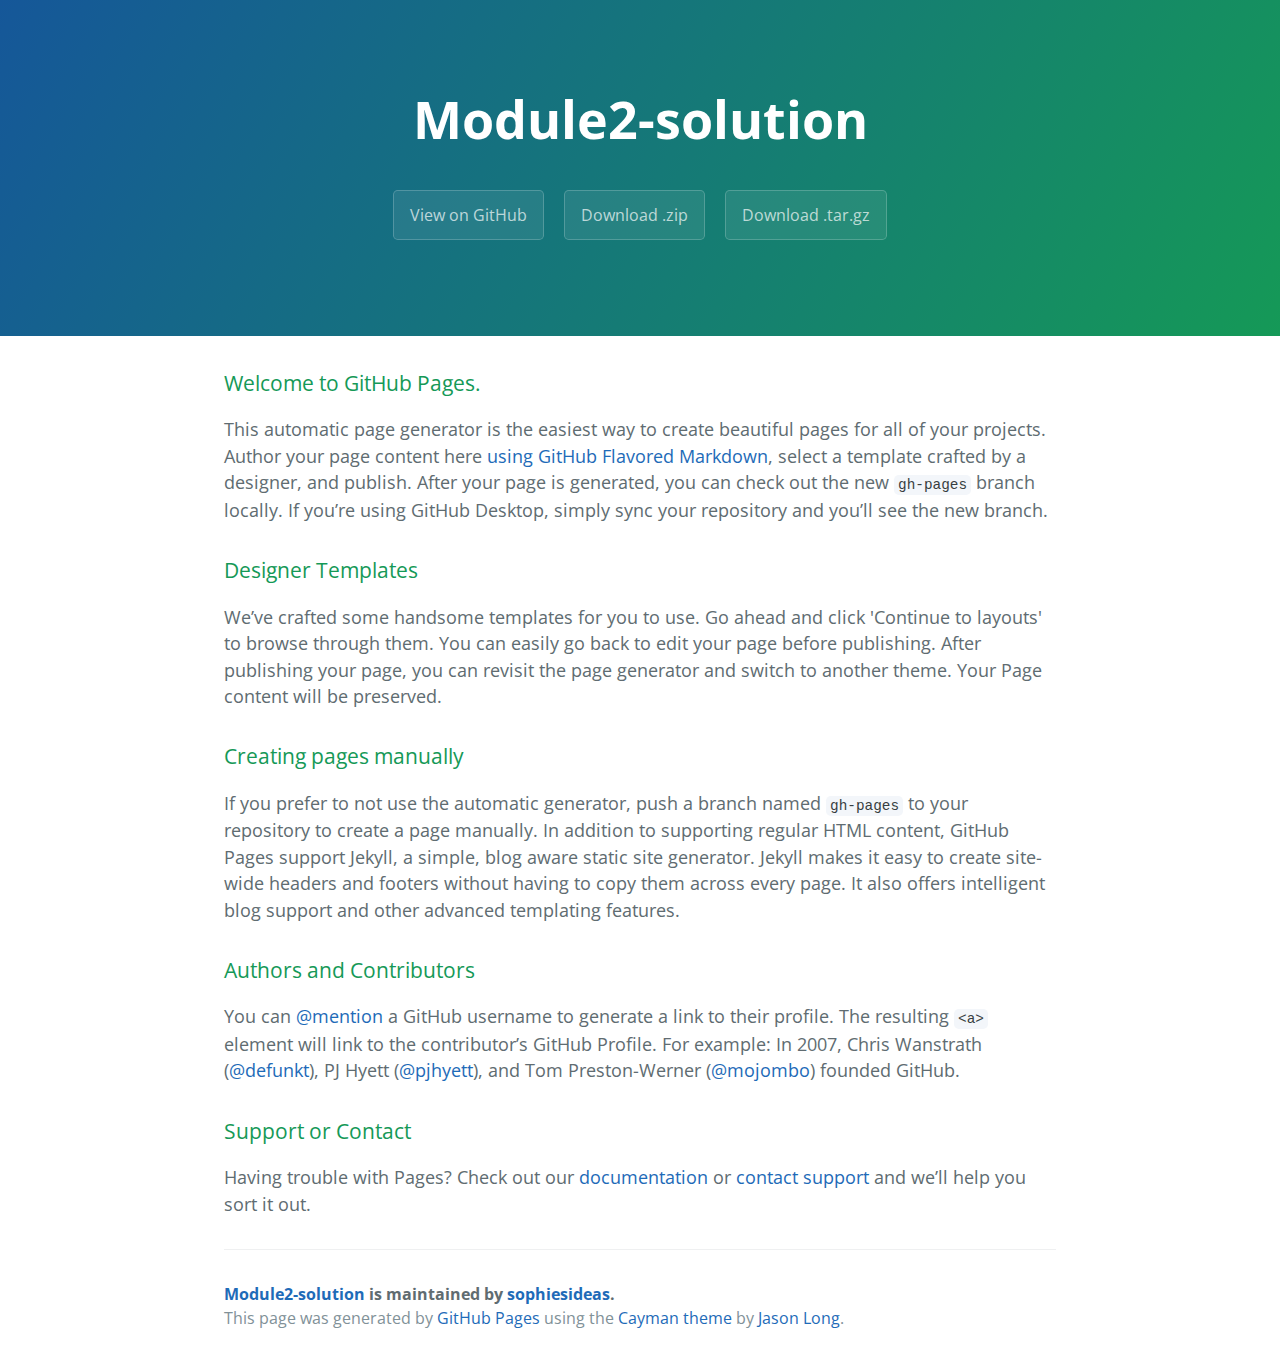
<file: index.html>
<!DOCTYPE html>
<html lang="en-us">
  <head>
    <meta charset="UTF-8">
    <title>Module2-solution by sophiesideas</title>
    <meta name="viewport" content="width=device-width, initial-scale=1">
    <link rel="stylesheet" type="text/css" href="stylesheets/normalize.css" media="screen">
    <link href='https://fonts.googleapis.com/css?family=Open+Sans:400,700' rel='stylesheet' type='text/css'>
    <link rel="stylesheet" type="text/css" href="stylesheets/stylesheet.css" media="screen">
    <link rel="stylesheet" type="text/css" href="stylesheets/github-light.css" media="screen">
  </head>
  <body>
    <section class="page-header">
      <h1 class="project-name">Module2-solution</h1>
      <h2 class="project-tagline"></h2>
      <a href="https://github.com/sophiesideas/module2-solution" class="btn">View on GitHub</a>
      <a href="https://github.com/sophiesideas/module2-solution/zipball/master" class="btn">Download .zip</a>
      <a href="https://github.com/sophiesideas/module2-solution/tarball/master" class="btn">Download .tar.gz</a>
    </section>

    <section class="main-content">
      <h3>
<a id="welcome-to-github-pages" class="anchor" href="#welcome-to-github-pages" aria-hidden="true"><span aria-hidden="true" class="octicon octicon-link"></span></a>Welcome to GitHub Pages.</h3>

<p>This automatic page generator is the easiest way to create beautiful pages for all of your projects. Author your page content here <a href="https://guides.github.com/features/mastering-markdown/">using GitHub Flavored Markdown</a>, select a template crafted by a designer, and publish. After your page is generated, you can check out the new <code>gh-pages</code> branch locally. If you’re using GitHub Desktop, simply sync your repository and you’ll see the new branch.</p>

<h3>
<a id="designer-templates" class="anchor" href="#designer-templates" aria-hidden="true"><span aria-hidden="true" class="octicon octicon-link"></span></a>Designer Templates</h3>

<p>We’ve crafted some handsome templates for you to use. Go ahead and click 'Continue to layouts' to browse through them. You can easily go back to edit your page before publishing. After publishing your page, you can revisit the page generator and switch to another theme. Your Page content will be preserved.</p>

<h3>
<a id="creating-pages-manually" class="anchor" href="#creating-pages-manually" aria-hidden="true"><span aria-hidden="true" class="octicon octicon-link"></span></a>Creating pages manually</h3>

<p>If you prefer to not use the automatic generator, push a branch named <code>gh-pages</code> to your repository to create a page manually. In addition to supporting regular HTML content, GitHub Pages support Jekyll, a simple, blog aware static site generator. Jekyll makes it easy to create site-wide headers and footers without having to copy them across every page. It also offers intelligent blog support and other advanced templating features.</p>

<h3>
<a id="authors-and-contributors" class="anchor" href="#authors-and-contributors" aria-hidden="true"><span aria-hidden="true" class="octicon octicon-link"></span></a>Authors and Contributors</h3>

<p>You can <a href="https://help.github.com/articles/basic-writing-and-formatting-syntax/#mentioning-users-and-teams" class="user-mention">@mention</a> a GitHub username to generate a link to their profile. The resulting <code>&lt;a&gt;</code> element will link to the contributor’s GitHub Profile. For example: In 2007, Chris Wanstrath (<a href="https://github.com/defunkt" class="user-mention">@defunkt</a>), PJ Hyett (<a href="https://github.com/pjhyett" class="user-mention">@pjhyett</a>), and Tom Preston-Werner (<a href="https://github.com/mojombo" class="user-mention">@mojombo</a>) founded GitHub.</p>

<h3>
<a id="support-or-contact" class="anchor" href="#support-or-contact" aria-hidden="true"><span aria-hidden="true" class="octicon octicon-link"></span></a>Support or Contact</h3>

<p>Having trouble with Pages? Check out our <a href="https://help.github.com/pages">documentation</a> or <a href="https://github.com/contact">contact support</a> and we’ll help you sort it out.</p>

      <footer class="site-footer">
        <span class="site-footer-owner"><a href="https://github.com/sophiesideas/module2-solution">Module2-solution</a> is maintained by <a href="https://github.com/sophiesideas">sophiesideas</a>.</span>

        <span class="site-footer-credits">This page was generated by <a href="https://pages.github.com">GitHub Pages</a> using the <a href="https://github.com/jasonlong/cayman-theme">Cayman theme</a> by <a href="https://twitter.com/jasonlong">Jason Long</a>.</span>
      </footer>

    </section>

  
  </body>
</html>
</file>
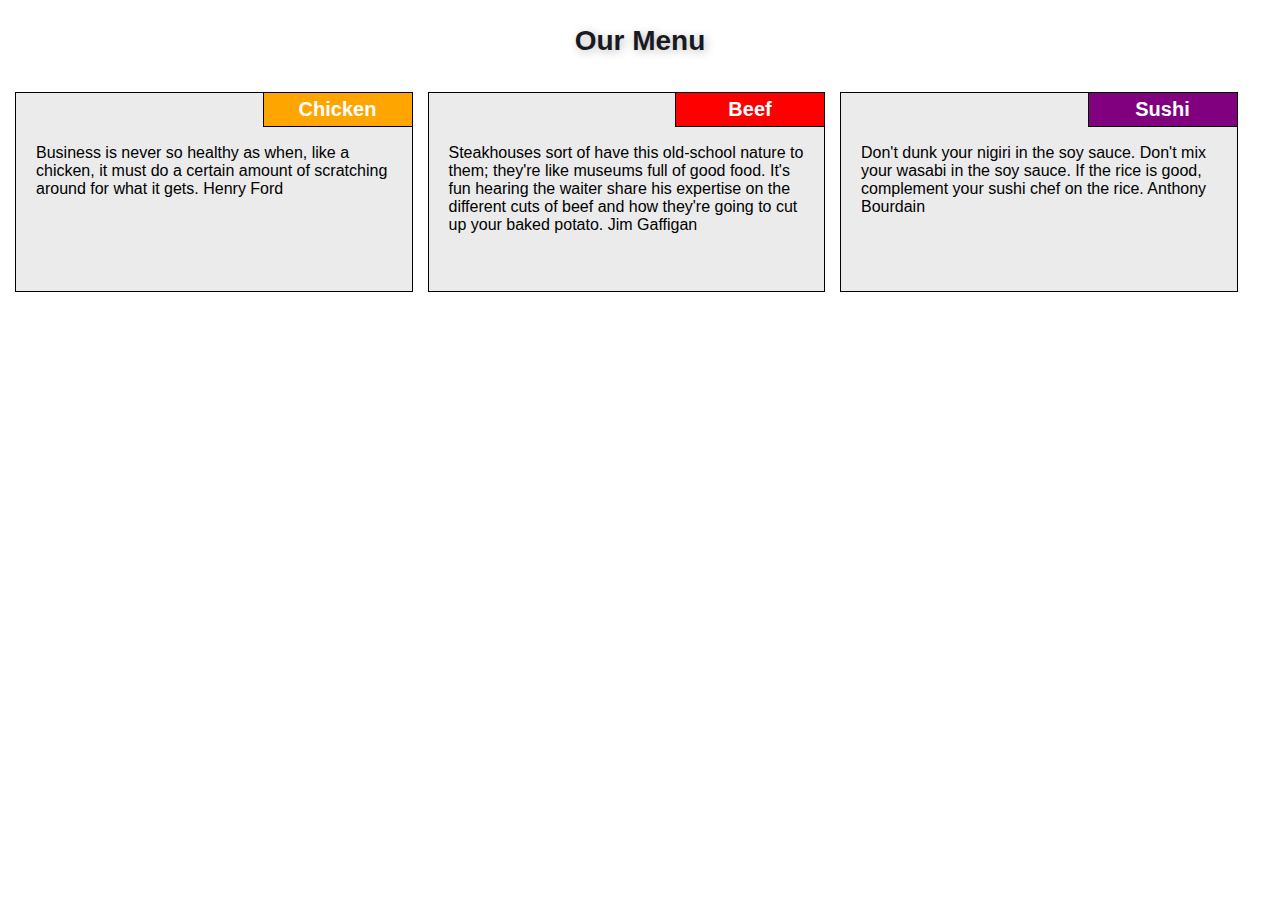
<file: site/site/index.html>
<!doctype html>
<html lang="en">
    <head>
        <title>module2-solution</title>
        <meta charset="utf-8">
        <meta name="viewport" content="width=device-width, initial-scale=1">
        <link rel="stylesheet" type="text/css" href="style.css">
    </head>
    
    <body>
           
            <h1>Our Menu</h1>
            <div class="row">
            <div class="col-lg-4 col-md-6">
               <div class="section">
                <h2 class="chicken">Chicken</h2>
                <p>Business is never so healthy as when, like a chicken, it must do a certain amount of scratching around for what it gets. Henry Ford</p>
                </div>
            </div>
            <div class="col-lg-4 col-md-6">
               <div class="section">
                <h2 class="beef">Beef</h2>
                <p> Steakhouses sort of have this old-school nature to them; they're like museums full of good food. It's fun hearing the waiter share his expertise on the different cuts of beef and how they're going to cut up your baked potato. Jim Gaffigan</p>
                </div>
            </div>
            <div class="col-lg-4 col-md-12">
                <div class="section">
                <h2 class="sushi">Sushi</h2>
                <p> Don't dunk your nigiri in the soy sauce. Don't mix your wasabi in the soy sauce. If the rice is good, complement your sushi chef on the rice. Anthony Bourdain</p>
                </div>
            </div>
            </div>
    </body>
    
</html>
</file>
<file: stylesheets/stylesheet.css>
* {
  box-sizing: border-box; }

body {
  padding: 0;
  margin: 0;
  font-family: "Open Sans", "Helvetica Neue", Helvetica, Arial, sans-serif;
  font-size: 16px;
  line-height: 1.5;
  color: #606c71; }

a {
  color: #1e6bb8;
  text-decoration: none; }
  a:hover {
    text-decoration: underline; }

.btn {
  display: inline-block;
  margin-bottom: 1rem;
  color: rgba(255, 255, 255, 0.7);
  background-color: rgba(255, 255, 255, 0.08);
  border-color: rgba(255, 255, 255, 0.2);
  border-style: solid;
  border-width: 1px;
  border-radius: 0.3rem;
  transition: color 0.2s, background-color 0.2s, border-color 0.2s; }
  .btn + .btn {
    margin-left: 1rem; }

.btn:hover {
  color: rgba(255, 255, 255, 0.8);
  text-decoration: none;
  background-color: rgba(255, 255, 255, 0.2);
  border-color: rgba(255, 255, 255, 0.3); }

@media screen and (min-width: 64em) {
  .btn {
    padding: 0.75rem 1rem; } }

@media screen and (min-width: 42em) and (max-width: 64em) {
  .btn {
    padding: 0.6rem 0.9rem;
    font-size: 0.9rem; } }

@media screen and (max-width: 42em) {
  .btn {
    display: block;
    width: 100%;
    padding: 0.75rem;
    font-size: 0.9rem; }
    .btn + .btn {
      margin-top: 1rem;
      margin-left: 0; } }

.page-header {
  color: #fff;
  text-align: center;
  background-color: #159957;
  background-image: linear-gradient(120deg, #155799, #159957); }

@media screen and (min-width: 64em) {
  .page-header {
    padding: 5rem 6rem; } }

@media screen and (min-width: 42em) and (max-width: 64em) {
  .page-header {
    padding: 3rem 4rem; } }

@media screen and (max-width: 42em) {
  .page-header {
    padding: 2rem 1rem; } }

.project-name {
  margin-top: 0;
  margin-bottom: 0.1rem; }

@media screen and (min-width: 64em) {
  .project-name {
    font-size: 3.25rem; } }

@media screen and (min-width: 42em) and (max-width: 64em) {
  .project-name {
    font-size: 2.25rem; } }

@media screen and (max-width: 42em) {
  .project-name {
    font-size: 1.75rem; } }

.project-tagline {
  margin-bottom: 2rem;
  font-weight: normal;
  opacity: 0.7; }

@media screen and (min-width: 64em) {
  .project-tagline {
    font-size: 1.25rem; } }

@media screen and (min-width: 42em) and (max-width: 64em) {
  .project-tagline {
    font-size: 1.15rem; } }

@media screen and (max-width: 42em) {
  .project-tagline {
    font-size: 1rem; } }

.main-content :first-child {
  margin-top: 0; }
.main-content img {
  max-width: 100%; }
.main-content h1, .main-content h2, .main-content h3, .main-content h4, .main-content h5, .main-content h6 {
  margin-top: 2rem;
  margin-bottom: 1rem;
  font-weight: normal;
  color: #159957; }
.main-content p {
  margin-bottom: 1em; }
.main-content code {
  padding: 2px 4px;
  font-family: Consolas, "Liberation Mono", Menlo, Courier, monospace;
  font-size: 0.9rem;
  color: #383e41;
  background-color: #f3f6fa;
  border-radius: 0.3rem; }
.main-content pre {
  padding: 0.8rem;
  margin-top: 0;
  margin-bottom: 1rem;
  font: 1rem Consolas, "Liberation Mono", Menlo, Courier, monospace;
  color: #567482;
  word-wrap: normal;
  background-color: #f3f6fa;
  border: solid 1px #dce6f0;
  border-radius: 0.3rem; }
  .main-content pre > code {
    padding: 0;
    margin: 0;
    font-size: 0.9rem;
    color: #567482;
    word-break: normal;
    white-space: pre;
    background: transparent;
    border: 0; }
.main-content .highlight {
  margin-bottom: 1rem; }
  .main-content .highlight pre {
    margin-bottom: 0;
    word-break: normal; }
.main-content .highlight pre, .main-content pre {
  padding: 0.8rem;
  overflow: auto;
  font-size: 0.9rem;
  line-height: 1.45;
  border-radius: 0.3rem; }
.main-content pre code, .main-content pre tt {
  display: inline;
  max-width: initial;
  padding: 0;
  margin: 0;
  overflow: initial;
  line-height: inherit;
  word-wrap: normal;
  background-color: transparent;
  border: 0; }
  .main-content pre code:before, .main-content pre code:after, .main-content pre tt:before, .main-content pre tt:after {
    content: normal; }
.main-content ul, .main-content ol {
  margin-top: 0; }
.main-content blockquote {
  padding: 0 1rem;
  margin-left: 0;
  color: #819198;
  border-left: 0.3rem solid #dce6f0; }
  .main-content blockquote > :first-child {
    margin-top: 0; }
  .main-content blockquote > :last-child {
    margin-bottom: 0; }
.main-content table {
  display: block;
  width: 100%;
  overflow: auto;
  word-break: normal;
  word-break: keep-all; }
  .main-content table th {
    font-weight: bold; }
  .main-content table th, .main-content table td {
    padding: 0.5rem 1rem;
    border: 1px solid #e9ebec; }
.main-content dl {
  padding: 0; }
  .main-content dl dt {
    padding: 0;
    margin-top: 1rem;
    font-size: 1rem;
    font-weight: bold; }
  .main-content dl dd {
    padding: 0;
    margin-bottom: 1rem; }
.main-content hr {
  height: 2px;
  padding: 0;
  margin: 1rem 0;
  background-color: #eff0f1;
  border: 0; }

@media screen and (min-width: 64em) {
  .main-content {
    max-width: 64rem;
    padding: 2rem 6rem;
    margin: 0 auto;
    font-size: 1.1rem; } }

@media screen and (min-width: 42em) and (max-width: 64em) {
  .main-content {
    padding: 2rem 4rem;
    font-size: 1.1rem; } }

@media screen and (max-width: 42em) {
  .main-content {
    padding: 2rem 1rem;
    font-size: 1rem; } }

.site-footer {
  padding-top: 2rem;
  margin-top: 2rem;
  border-top: solid 1px #eff0f1; }

.site-footer-owner {
  display: block;
  font-weight: bold; }

.site-footer-credits {
  color: #819198; }

@media screen and (min-width: 64em) {
  .site-footer {
    font-size: 1rem; } }

@media screen and (min-width: 42em) and (max-width: 64em) {
  .site-footer {
    font-size: 1rem; } }

@media screen and (max-width: 42em) {
  .site-footer {
    font-size: 0.9rem; } }
</file>
<file: stylesheets/github-light.css>
/*
The MIT License (MIT)

Copyright (c) 2015 GitHub, Inc.

Permission is hereby granted, free of charge, to any person obtaining a copy
of this software and associated documentation files (the "Software"), to deal
in the Software without restriction, including without limitation the rights
to use, copy, modify, merge, publish, distribute, sublicense, and/or sell
copies of the Software, and to permit persons to whom the Software is
furnished to do so, subject to the following conditions:

The above copyright notice and this permission notice shall be included in all
copies or substantial portions of the Software.

THE SOFTWARE IS PROVIDED "AS IS", WITHOUT WARRANTY OF ANY KIND, EXPRESS OR
IMPLIED, INCLUDING BUT NOT LIMITED TO THE WARRANTIES OF MERCHANTABILITY,
FITNESS FOR A PARTICULAR PURPOSE AND NONINFRINGEMENT. IN NO EVENT SHALL THE
AUTHORS OR COPYRIGHT HOLDERS BE LIABLE FOR ANY CLAIM, DAMAGES OR OTHER
LIABILITY, WHETHER IN AN ACTION OF CONTRACT, TORT OR OTHERWISE, ARISING FROM,
OUT OF OR IN CONNECTION WITH THE SOFTWARE OR THE USE OR OTHER DEALINGS IN THE
SOFTWARE.

*/

.pl-c /* comment */ {
  color: #969896;
}

.pl-c1      /* constant, markup.raw, meta.diff.header, meta.module-reference, meta.property-name, support, support.constant, support.variable, variable.other.constant */,
.pl-s .pl-v /* string variable */ {
  color: #0086b3;
}

.pl-e  /* entity */,
.pl-en /* entity.name */ {
  color: #795da3;
}

.pl-s .pl-s1 /* string source */,
.pl-smi      /* storage.modifier.import, storage.modifier.package, storage.type.java, variable.other, variable.parameter.function */ {
  color: #333;
}

.pl-ent /* entity.name.tag */ {
  color: #63a35c;
}

.pl-k /* keyword, storage, storage.type */ {
  color: #a71d5d;
}

.pl-pds              /* punctuation.definition.string, string.regexp.character-class */,
.pl-s                /* string */,
.pl-s .pl-pse .pl-s1 /* string punctuation.section.embedded source */,
.pl-sr               /* string.regexp */,
.pl-sr .pl-cce       /* string.regexp constant.character.escape */,
.pl-sr .pl-sra       /* string.regexp string.regexp.arbitrary-repitition */,
.pl-sr .pl-sre       /* string.regexp source.ruby.embedded */ {
  color: #183691;
}

.pl-v /* variable */ {
  color: #ed6a43;
}

.pl-id /* invalid.deprecated */ {
  color: #b52a1d;
}

.pl-ii /* invalid.illegal */ {
  background-color: #b52a1d;
  color: #f8f8f8;
}

.pl-sr .pl-cce /* string.regexp constant.character.escape */ {
  color: #63a35c;
  font-weight: bold;
}

.pl-ml /* markup.list */ {
  color: #693a17;
}

.pl-mh        /* markup.heading */,
.pl-mh .pl-en /* markup.heading entity.name */,
.pl-ms        /* meta.separator */ {
  color: #1d3e81;
  font-weight: bold;
}

.pl-mq /* markup.quote */ {
  color: #008080;
}

.pl-mi /* markup.italic */ {
  color: #333;
  font-style: italic;
}

.pl-mb /* markup.bold */ {
  color: #333;
  font-weight: bold;
}

.pl-md /* markup.deleted, meta.diff.header.from-file */ {
  background-color: #ffecec;
  color: #bd2c00;
}

.pl-mi1 /* markup.inserted, meta.diff.header.to-file */ {
  background-color: #eaffea;
  color: #55a532;
}

.pl-mdr /* meta.diff.range */ {
  color: #795da3;
  font-weight: bold;
}

.pl-mo /* meta.output */ {
  color: #1d3e81;
}
</file>
<file: site/site/style.css>
* {
    box-sizing: border-box;
}
body {
    font-family: arial;
    margin: 0;
    font-size: 16px/18px;
}

h1{
    text-align: center;
    font-size: 175%;
    margin: 0;
    margin-top: 25px;
    margin-bottom: 20px;
    text-shadow: 2px 2px 10px #bbb;
    color: #191922;
}
h2 {
    display: inline-block;
    border: 1px solid black;
    padding: 5px;
    font-size: 125%;
    width: 150px;
    text-align: center;
    margin-top: -13px;
    margin-bottom: 0;
    position: absolute;
    right: -1px;
    top: 12px;
    color: #fff;
}
.chicken {
    background-color: orange;
}
.chicken:hover {
    background-color: blue;
    color: #ff8c38;
    cursor: pointer;
}
.beef {
    background-color: red;
}
.beef:hover {
    background-color: blue;
    color: #913232;
    cursor: pointer;

}
.sushi {
    background-color: purple;
}
.sushi:hover {
    background-color: blue;
    color: #369818;
    cursor: pointer;
}


.section {
    background-color: #ebebeb;
    border: 1px solid black;
    position: relative;
    min-height: 200px;
    margin-right: 15px;
    margin-left: auto;
    margin-bottom: 15px;
    padding: 20px;
    padding-top: 35px;
    box-sizing: border-box;
    min-width: 300px;
    overflow: hidden;

}        


/************* Responsive framework *************/
.row {
    width: 100%;
    margin: 0;
    padding: 15px;
    
}
/************* Desktop Only *************/
@media (min-width: 992px) {
    .col-lg-1, .col-lg-2, .col-lg-3, .col-lg-4, .col-lg-5, .col-lg-6, .col-lg-7, .col-lg-8, .col-lg-9, .col-lg-10, .col-lg-11, .col-lg-12{
        float: left;
    }
    .col-lg-1 {
        width: 8.33%;
    }
    .col-lg-2 {
        width: 16.66%;
    }
    .col-lg-3 {
        width: 25%;
    }
    .col-lg-4 {
        width: 33%;
    }
    .col-lg-5 {
        width: 41.66%;
    }
    .col-lg-6 {
        width: 50%;
    }
    .col-lg-7 {
        width: 58.33%;
    }
    .col-lg-8 {
        width: 66.66%;
    }
    .col-lg-9 {
        width: 74.99%;
    }
    .col-lg-10 {
        width: 83.33%;
    }
    .col-lg-11 {
        width: 91.66%;
    }
    .col-lg-12 {
        width: 100%;
    }
}

/************* Tablets Only *************/
@media (min-width: 768px) and (max-width: 991px) {
     .col-md-1, .col-md-2, .col-md-3, .col-md-4, .col-md-5, .col-md-6, .col-md-7, .col-md-8, .col-md-9, .col-md-10, .col-md-11, .col-md-12{
        float: left;
    }
    .col-md-1 {
        width: 8.33%;
    }
    .col-md-2 {
        width: 16.66%;
    }
    .col-md-3 {
        width: 25%;
    }
    .col-md-4 {
        width: 33%;
    }
    .col-md-5 {
        width: 41.66%;
    }
    .col-md-6 {
        width: 50%;
    }
    .col-md-7 {
        width: 58.33%;
    }
    .col-md-8 {
        width: 66.66%;
    }
    .col-md-9 {
        width: 74.99%;
    }
    .col-md-10 {
        width: 83.33%;
    }
    .col-md-11 {
        width: 91.66%;
    }
    .col-md-12 {
        width: 100%;
    }
}
</file>
